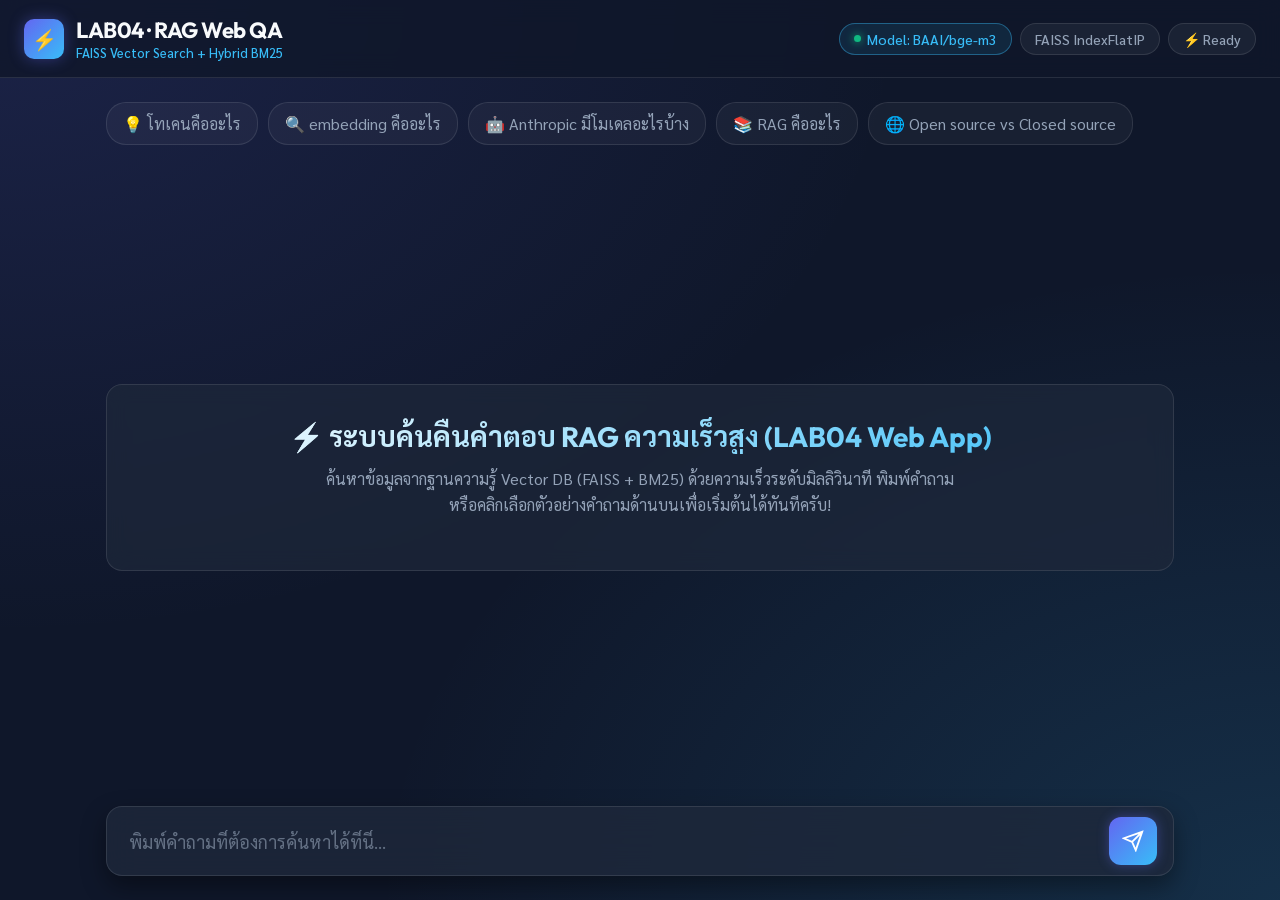
<file: LAB04/04-RAG-Project/templates/index.html>
<!DOCTYPE html>
<html lang="th">

<head>
    <meta charset="UTF-8">
    <meta name="viewport" content="width=device-width, initial-scale=1.0">
    <title>LAB04 · RAG AI Models QA Web System</title>
    <link rel="preconnect" href="https://fonts.googleapis.com">
    <link rel="preconnect" href="https://fonts.gstatic.com" crossorigin>
    <link
        href="https://fonts.googleapis.com/css2?family=Inter:wght@300;400;500;600;700&family=Outfit:wght@400;500;600;700&family=Sarabun:wght@300;400;500;600;700&display=swap"
        rel="stylesheet">
    <style>
        :root {
            --bg-dark: #0f172a;
            --bg-card: rgba(30, 41, 59, 0.7);
            --bg-card-hover: rgba(51, 65, 85, 0.8);
            --border-color: rgba(255, 255, 255, 0.1);
            --primary: #6366f1;
            --primary-glow: rgba(99, 102, 241, 0.4);
            --accent: #38bdf8;
            --accent-green: #10b981;
            --text-main: #f8fafc;
            --text-muted: #94a3b8;
            --radius-lg: 16px;
            --radius-md: 12px;
            --font-main: 'Sarabun', 'Inter', sans-serif;
            --font-heading: 'Outfit', 'Sarabun', sans-serif;
        }

        * {
            box-sizing: border-box;
            margin: 0;
            padding: 0;
        }

        body {
            background-color: var(--bg-dark);
            background-image:
                radial-gradient(at 0% 0%, rgba(99, 102, 241, 0.15) 0px, transparent 50%),
                radial-gradient(at 100% 100%, rgba(56, 189, 248, 0.15) 0px, transparent 50%);
            background-attachment: fixed;
            color: var(--text-main);
            font-family: var(--font-main);
            min-height: 100vh;
            display: flex;
            flex-direction: column;
        }

        /* Navbar Header */
        header {
            background: rgba(15, 23, 42, 0.8);
            backdrop-filter: blur(12px);
            border-bottom: 1px solid var(--border-color);
            padding: 16px 24px;
            position: sticky;
            top: 0;
            z-index: 100;
            display: flex;
            align-items: center;
            justify-content: space-between;
        }

        .brand {
            display: flex;
            align-items: center;
            gap: 12px;
        }

        .brand-icon {
            width: 40px;
            height: 40px;
            background: linear-gradient(135deg, var(--primary), var(--accent));
            border-radius: 10px;
            display: flex;
            align-items: center;
            justify-content: center;
            font-weight: 700;
            font-size: 20px;
            color: #fff;
            box-shadow: 0 0 15px var(--primary-glow);
        }

        .brand-title {
            font-family: var(--font-heading);
            font-size: 22px;
            font-weight: 700;
            letter-spacing: -0.5px;
        }

        .brand-subtitle {
            font-size: 13px;
            color: var(--accent);
            font-weight: 500;
        }

        .header-badges {
            display: flex;
            gap: 8px;
            flex-wrap: wrap;
        }

        .badge {
            background: rgba(255, 255, 255, 0.05);
            border: 1px solid var(--border-color);
            padding: 6px 14px;
            border-radius: 20px;
            font-size: 14px;
            font-weight: 500;
            display: flex;
            align-items: center;
            gap: 6px;
            color: var(--text-muted);
        }

        .badge.active {
            border-color: rgba(56, 189, 248, 0.4);
            color: var(--accent);
            background: rgba(56, 189, 248, 0.1);
        }

        .badge .dot {
            width: 7px;
            height: 7px;
            border-radius: 50%;
            background: var(--accent-green);
            box-shadow: 0 0 8px var(--accent-green);
        }

        /* Layout Container */
        .main-container {
            max-width: 1100px;
            width: 100%;
            margin: 0 auto;
            padding: 24px 16px;
            flex: 1;
            display: flex;
            flex-direction: column;
            gap: 20px;
        }

        /* Sample Questions Chips */
        .sample-questions {
            display: flex;
            gap: 10px;
            overflow-x: auto;
            padding-bottom: 4px;
            scrollbar-width: thin;
        }

        .chip {
            background: rgba(255, 255, 255, 0.04);
            border: 1px solid var(--border-color);
            padding: 10px 16px;
            border-radius: 20px;
            font-size: 16px;
            white-space: nowrap;
            cursor: pointer;
            transition: all 0.2s ease;
            color: var(--text-muted);
        }

        .chip:hover {
            background: rgba(99, 102, 241, 0.15);
            border-color: var(--primary);
            color: #fff;
            transform: translateY(-1px);
        }

        /* Chat Area */
        .chat-area {
            flex: 1;
            display: flex;
            flex-direction: column;
            gap: 20px;
            min-height: 400px;
        }

        .welcome-card {
            background: var(--bg-card);
            border: 1px solid var(--border-color);
            border-radius: var(--radius-lg);
            padding: 32px;
            text-align: center;
            backdrop-filter: blur(10px);
            margin: auto 0;
        }

        .welcome-card h2 {
            font-family: var(--font-heading);
            font-size: 28px;
            margin-bottom: 12px;
            background: linear-gradient(135deg, #fff, var(--accent));
            -webkit-background-clip: text;
            -webkit-text-fill-color: transparent;
        }

        .welcome-card p {
            color: var(--text-muted);
            font-size: 16px;
            max-width: 650px;
            margin: 0 auto 20px auto;
            line-height: 1.6;
        }

        /* Message Bubbles */
        .message-group {
            display: flex;
            flex-direction: column;
            gap: 12px;
            animation: fadeIn 0.3s ease;
        }

        @keyframes fadeIn {
            from {
                opacity: 0;
                transform: translateY(10px);
            }

            to {
                opacity: 1;
                transform: translateY(0);
            }
        }

        .user-message {
            align-self: flex-end;
            background: linear-gradient(135deg, #4f46e5, #3b82f6);
            color: #fff;
            padding: 14px 22px;
            border-radius: 18px 18px 4px 18px;
            max-width: 80%;
            font-size: 18px;
            box-shadow: 0 4px 12px rgba(79, 70, 229, 0.3);
        }

        .assistant-message {
            align-self: flex-start;
            background: var(--bg-card);
            border: 1px solid var(--border-color);
            border-radius: 18px 18px 18px 4px;
            padding: 22px;
            max-width: 90%;
            width: 100%;
            backdrop-filter: blur(10px);
        }

        .assistant-header {
            display: flex;
            align-items: center;
            justify-content: space-between;
            margin-bottom: 12px;
            padding-bottom: 8px;
            border-bottom: 1px solid rgba(255, 255, 255, 0.05);
        }

        .assistant-title {
            font-weight: 600;
            font-size: 16px;
            color: var(--accent);
            display: flex;
            align-items: center;
            gap: 8px;
        }

        .timing-pill {
            background: rgba(16, 185, 129, 0.15);
            border: 1px solid rgba(16, 185, 129, 0.3);
            color: #34d399;
            padding: 5px 12px;
            border-radius: 12px;
            font-size: 13px;
            font-weight: 600;
            letter-spacing: 0.3px;
        }

        .answer-content {
            font-size: 18px;
            line-height: 1.7;
            color: #e2e8f0;
            white-space: pre-wrap;
            margin-bottom: 16px;
        }

        /* Sources Section */
        .sources-section {
            background: rgba(15, 23, 42, 0.6);
            border-radius: var(--radius-md);
            border: 1px solid rgba(255, 255, 255, 0.05);
            padding: 14px 18px;
        }

        .sources-title {
            font-size: 13px;
            font-weight: 600;
            color: var(--text-muted);
            margin-bottom: 10px;
            text-transform: uppercase;
            letter-spacing: 0.5px;
        }

        .source-cards {
            display: grid;
            grid-template-columns: repeat(auto-fit, minmax(280px, 1fr));
            gap: 12px;
        }

        .source-card {
            background: rgba(30, 41, 59, 0.6);
            border: 1px solid var(--border-color);
            padding: 12px 14px;
            border-radius: 8px;
            font-size: 15px;
        }

        .source-card-header {
            display: flex;
            justify-content: space-between;
            margin-bottom: 6px;
            color: var(--accent);
            font-weight: 600;
        }

        .source-card-text {
            color: var(--text-muted);
            line-height: 1.5;
            display: -webkit-box;
            -webkit-line-clamp: 2;
            -webkit-box-orient: vertical;
            overflow: hidden;
        }

        /* Input Controls */
        .input-bar {
            background: rgba(30, 41, 59, 0.8);
            border: 1px solid var(--border-color);
            backdrop-filter: blur(16px);
            border-radius: var(--radius-lg);
            padding: 10px 16px;
            display: flex;
            align-items: center;
            gap: 12px;
            box-shadow: 0 10px 25px rgba(0, 0, 0, 0.4);
        }

        .input-bar input {
            flex: 1;
            background: transparent;
            border: none;
            outline: none;
            color: #fff;
            font-size: 18px;
            font-family: var(--font-main);
            padding: 8px 6px;
        }

        .input-bar input::placeholder {
            color: rgba(148, 163, 184, 0.6);
        }

        .btn-send {
            background: linear-gradient(135deg, var(--primary), var(--accent));
            border: none;
            color: #fff;
            width: 48px;
            height: 48px;
            border-radius: 12px;
            cursor: pointer;
            display: flex;
            align-items: center;
            justify-content: center;
            transition: all 0.2s ease;
            box-shadow: 0 0 12px var(--primary-glow);
        }

        .btn-send:hover {
            transform: scale(1.05);
            box-shadow: 0 0 20px var(--primary-glow);
        }

        .btn-send:disabled {
            opacity: 0.5;
            cursor: not-allowed;
            transform: none;
        }

        /* Loading Spinner */
        .spinner {
            width: 22px;
            height: 22px;
            border: 2.5px solid rgba(255, 255, 255, 0.3);
            border-top-color: #fff;
            border-radius: 50%;
            animation: spin 0.8s linear infinite;
        }

        @keyframes spin {
            to {
                transform: rotate(360deg);
            }
        }
    </style>
</head>

<body>

    <header>
        <div class="brand">
            <div class="brand-icon">⚡</div>
            <div>
                <div class="brand-title">LAB04 · RAG Web QA</div>
                <div class="brand-subtitle">FAISS Vector Search + Hybrid BM25</div>
            </div>
        </div>
        <div class="header-badges">
            <div class="badge active"><span class="dot"></span> Model: BAAI/bge-m3</div>
            <div class="badge">FAISS IndexFlatIP</div>
            <div class="badge" id="speedBadge">⚡ Ready</div>
        </div>
    </header>

    <div class="main-container">

        <!-- Sample Question Chips -->
        <div class="sample-questions">
            <div class="chip" onclick="askSample('โทเคนคืออะไร')">💡 โทเคนคืออะไร</div>
            <div class="chip" onclick="askSample('embedding คืออะไรในบริบทของระบบค้นคืนข้อมูล')">🔍 embedding คืออะไร
            </div>
            <div class="chip" onclick="askSample('Anthropic มีโมเดลระดับไหนบ้าง')">🤖 Anthropic มีโมเดลอะไรบ้าง</div>
            <div class="chip" onclick="askSample('RAG คืออะไร')">📚 RAG คืออะไร</div>
            <div class="chip" onclick="askSample('โมเดลโอเพนซอร์สอย่าง DeepSeek หรือ Llama ต่างจากโมเดลปิดอย่างไร')">🌐
                Open source vs Closed source</div>
        </div>

        <!-- Chat Output Container -->
        <div class="chat-area" id="chatArea">
            <div class="welcome-card" id="welcomeCard">
                <h2>⚡ ระบบค้นคืนคำตอบ RAG ความเร็วสูง (LAB04 Web App)</h2>
                <p>ค้นหาข้อมูลจากฐานความรู้ Vector DB (FAISS + BM25) ด้วยความเร็วระดับมิลลิวินาที
                    พิมพ์คำถามหรือคลิกเลือกตัวอย่างคำถามด้านบนเพื่อเริ่มต้นได้ทันทีครับ!</p>
            </div>
        </div>

        <!-- Input Bar Controls -->
        <div class="input-bar">
            <input type="text" id="questionInput" placeholder="พิมพ์คำถามที่ต้องการค้นหาได้ที่นี่..."
                onkeydown="if(event.key==='Enter') sendQuestion()">
            <button class="btn-send" id="btnSend" onclick="sendQuestion()">
                <svg width="22" height="22" viewBox="0 0 24 24" fill="none" stroke="currentColor" stroke-width="2">
                    <path d="M22 2L11 13M22 2l-7 20-4-9-9-4 20-7z" />
                </svg>
            </button>
        </div>

    </div>

    <script>
        const chatArea = document.getElementById('chatArea');
        const questionInput = document.getElementById('questionInput');
        const btnSend = document.getElementById('btnSend');
        const speedBadge = document.getElementById('speedBadge');
        let isFirstMessage = true;

        function askSample(text) {
            questionInput.value = text;
            sendQuestion();
        }

        async function sendQuestion() {
            const question = questionInput.value.trim();
            if (!question) return;

            if (isFirstMessage) {
                const welcomeCard = document.getElementById('welcomeCard');
                if (welcomeCard) welcomeCard.style.display = 'none';
                isFirstMessage = false;
            }

            // Append User Message
            appendUserMessage(question);
            questionInput.value = '';
            btnSend.disabled = true;
            btnSend.innerHTML = '<div class="spinner"></div>';

            const startTime = performance.now();

            try {
                const response = await fetch('/api/ask', {
                    method: 'POST',
                    headers: { 'Content-Type': 'application/json' },
                    body: JSON.stringify({ question })
                });

                const data = await response.json();
                const totalTimeMs = Math.round(performance.now() - startTime);

                if (response.ok) {
                    appendAssistantMessage(data, totalTimeMs);
                    speedBadge.innerHTML = `⚡ ${totalTimeMs} ms`;
                } else {
                    appendErrorMessage(data.error || 'เกิดข้อผิดพลาดในการดึงข้อมูล');
                }
            } catch (err) {
                appendErrorMessage('ไม่สามารถเชื่อมต่อ Web Server ได้: ' + err.message);
            } finally {
                btnSend.disabled = false;
                btnSend.innerHTML = '<svg width="22" height="22" viewBox="0 0 24 24" fill="none" stroke="currentColor" stroke-width="2"><path d="M22 2L11 13M22 2l-7 20-4-9-9-4 20-7z"/></svg>';
                questionInput.focus();
            }
        }

        function appendUserMessage(text) {
            const group = document.createElement('div');
            group.className = 'message-group';
            group.innerHTML = `<div class="user-message">${escapeHtml(text)}</div>`;
            chatArea.appendChild(group);
            chatArea.scrollTop = chatArea.scrollHeight;
        }

        function appendAssistantMessage(data, totalTimeMs) {
            const group = document.createElement('div');
            group.className = 'message-group';

            let sourcesHtml = '';
            if (data.sources && data.sources.length > 0) {
                const sourceCards = data.sources.map(s => `
                    <div class="source-card">
                        <div class="source-card-header">
                            <span>[${s.n}] Line ${s.line_no}</span>
                            <span>Score: ${s.score}</span>
                        </div>
                        <div class="source-card-text">Q: ${escapeHtml(s.question)}</div>
                    </div>
                `).join('');

                sourcesHtml = `
                    <div class="sources-section">
                        <div class="sources-title">📚 แหล่งอ้างอิงที่ค้นพบ (Retrieved Chunks)</div>
                        <div class="source-cards">${sourceCards}</div>
                    </div>
                `;
            }

            const timingText = data.timings && data.timings['ค้นหา']
                ? `⏱️ ค้นหาใน ${data.timings['ค้นหา']}s (รวม ${totalTimeMs}ms)`
                : `⏱️ ${totalTimeMs} ms`;

            group.innerHTML = `
                <div class="assistant-message">
                    <div class="assistant-header">
                        <div class="assistant-title">🤖 AI Assistant (LAB04 RAG)</div>
                        <div class="timing-pill">${timingText}</div>
                    </div>
                    <div class="answer-content">${escapeHtml(data.answer)}</div>
                    ${sourcesHtml}
                </div>
            `;

            chatArea.appendChild(group);
            window.scrollTo({ top: document.body.scrollHeight, behavior: 'smooth' });
        }

        function appendErrorMessage(errorMsg) {
            const group = document.createElement('div');
            group.className = 'message-group';
            group.innerHTML = `
                <div class="assistant-message" style="border-color: #ef4444;">
                    <div class="assistant-title" style="color: #ef4444;">❌ เกิดข้อผิดพลาด</div>
                    <div class="answer-content" style="color: #fca5a5;">${escapeHtml(errorMsg)}</div>
                </div>
            `;
            chatArea.appendChild(group);
        }

        function escapeHtml(text) {
            if (!text) return '';
            return text.replace(/&/g, "&amp;").replace(/</g, "&lt;").replace(/>/g, "&gt;").replace(/"/g, "&quot;").replace(/'/g, "&#039;");
        }
    </script>
</body>

</html>
</file>
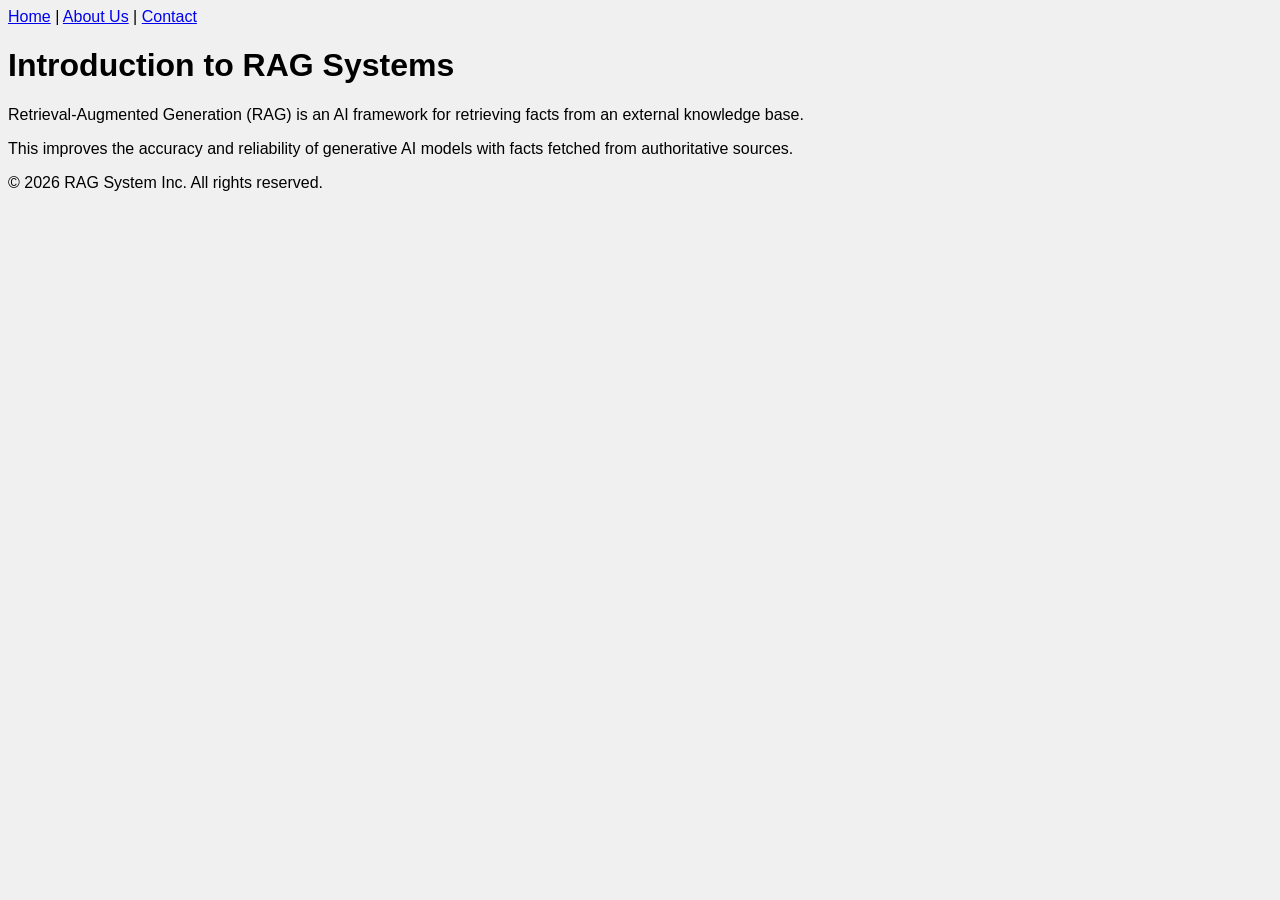
<file: data/raw/sample.html>
<!DOCTYPE html>
<html lang="en">
<head>
    <meta charset="UTF-8">
    <title>Sample Web Page</title>
    <style>
        body { font-family: sans-serif; background-color: #f0f0f0; }
        .ad-banner { color: red; }
    </style>
    <script>
        console.log("Analytics script loaded");
    </script>
</head>
<body>
    <header>
        <nav>
            <a href="/">Home</a> | <a href="/about">About Us</a> | <a href="/contact">Contact</a>
        </nav>
    </header>

    <main>
        <h1>Introduction to RAG Systems</h1>
        <p>Retrieval-Augmented Generation (RAG) is an AI framework for retrieving facts from an external knowledge base.</p>
        <p>This improves the accuracy and reliability of generative AI models with facts fetched from authoritative sources.</p>
    </main>

    <footer>
        <p>&copy; 2026 RAG System Inc. All rights reserved.</p>
    </footer>
</body>
</html>
</file>
